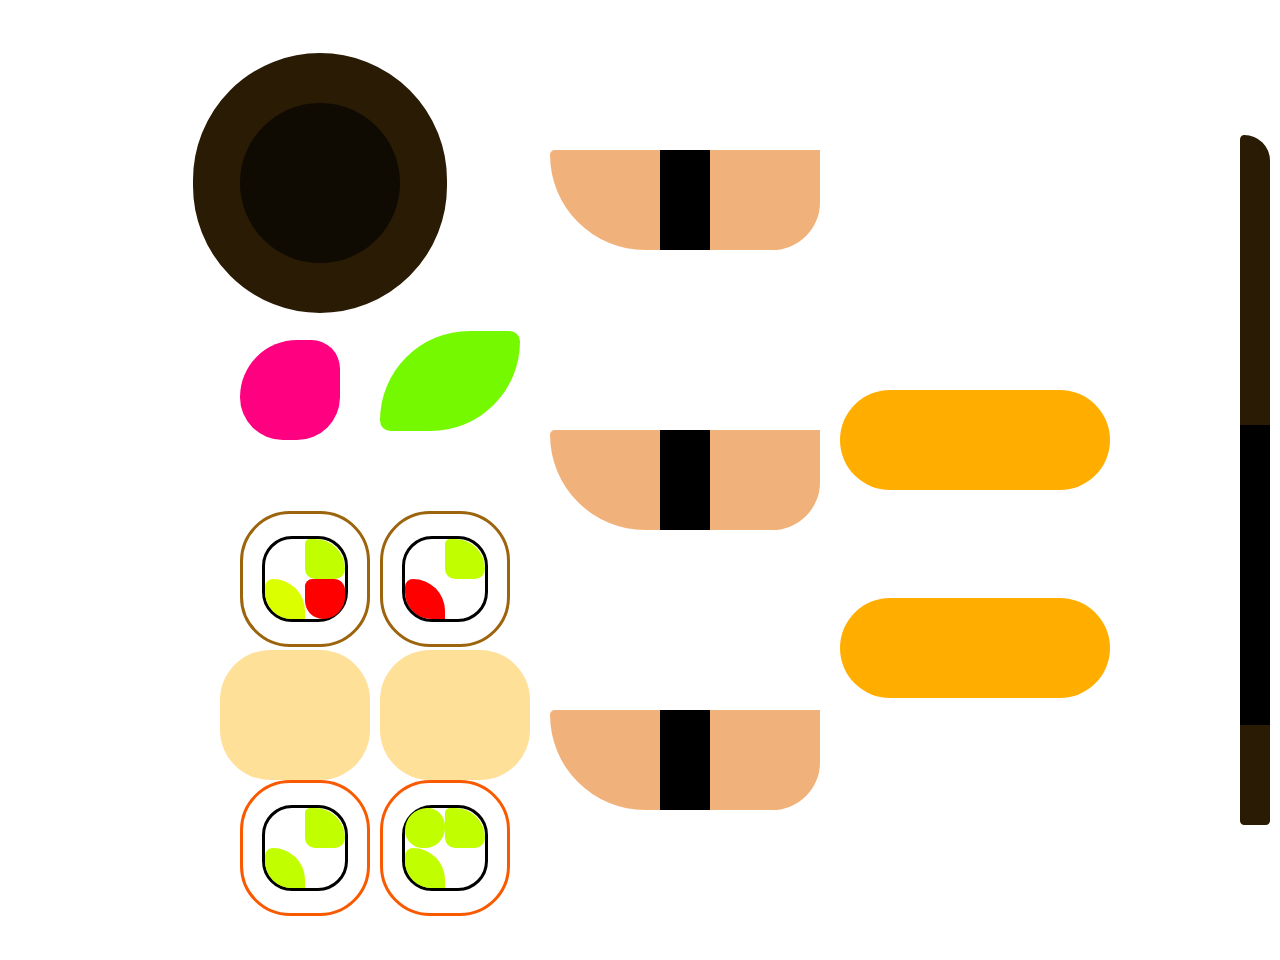
<file: index.html>
<!DOCTYPE html>
<html lang="en">
<head>
    <meta charset="UTF-8">
    <meta http-equiv="X-UA-Compatible" content="IE=edge">
    <meta name="viewport" content="width=device-width, initial-scale=1.0">
    <link rel="stylesheet" href="./style.css">
    <title>Sushi</title>
</head>
<body>
    <div class="container">

        <div class="container-stricks">
            <div class="stricks1">
                <div class="headband"></div>
            </div>
            <div class="stricks2">
                <div class="headband2"></div>
            </div>
        </div>

        <div class="table-container">
            <div class="element1-container">
                <div class="Plate">
                    <div class="bottom-plate"></div>
                </div>
            </div>
            <div class="element2-container">
                <div class="dip"></div>
            </div>
            <div class="element3-container">
                    <div class="makis">
                        <div class="makis-interior">
                            <div class="verduras1"></div>
                            <div class="verduras2"></div>
                            <div class="verduras3"></div>
                            <div class="verduras4"></div>
                        </div>
                    </div>
            </div>
            <div class="element4-container">
                <div class="makis2">
                    <div class="makis2-interior">
                        <div class="verduras21"></div>
                        <div class="verduras22"></div>
                        <div class="verduras23"></div>
                        <div class="verduras24"></div>
                    </div>
                </div>
            </div>
            <div class="element5-container">
                    <div class="bread"></div>
            </div>
            <div class="element6-container">
                    <div class="bread2"></div>
            </div>
            <div class="element7-container">
                <div class="makis3">
                    <div class="makis3-interior">
                        <div class="verduras31"></div>
                        <div class="verduras32"></div>
                        <div class="verduras33"></div>
                        <div class="verduras34"></div>
                    </div>
                </div>
            </div>
            <div class="element8-container">
                <div class="makis4">
                    <div class="makis4-interior">
                        <div class="verduras41"></div>
                        <div class="verduras42"></div>
                        <div class="verduras43"></div>
                        <div class="verduras44"></div>
                    </div>
                </div>
            </div>
            <div class="element9-container">
                <div class="sauce"></div>
            </div>
            <div class="element10-container">
                <div class="inarizushi">
                    <div class="inarizushi-to-wrap"></div>
                </div>
            </div>
            <div class="element11-container">
                <div class="inarizushi2">
                    <div class="inarizushi2-to-wrap"></div>
                </div>
            </div>
            <div class="element12-container">
                <div class="inarizushi3">
                    <div class="inarizushi3-to-wrap"></div>
                </div>
            </div>
            <div class="element13-container">
                <div class="bread2"></div>
            </div>
            <div class="element14-container">
                <div class="bread3"></div>
            </div>
        </div>
    </div>
    
</body>
</html>
</file>
<file: style.css>
body{
    background-image:url(https://images.pexels.com/photos/131683/pexels-photo-131683.jpeg?auto=compress&cs=tinysrgb&dpr=1&w=500);
}

*{
    margin: 0px;
    padding: 0px;
}

.container{
    display: flex;
    justify-content: center;
    align-items: center;
    margin: 30px auto;
    
}

.container-stricks{
    position: fixed;
    margin-left: 1300px; 
    display: flex;
    gap: 40px;
}

.container-stricks .stricks1{
    background: #291B04;
    width: 30px;
    height: 690px;
    display: flex;
    align-items: flex-end;
    border-top-left-radius: 100px;
    border-top-right-radius: 600px;
    border-bottom-left-radius: 100px;
    border-bottom-right-radius: 100px;
}

.stricks1 .headband{
    background: #000000;
    width: 30px;
    height: 300px;
    margin-bottom: 100px;
}

.container-stricks .stricks2{
    background: #291B04;
    width: 30px;
    height: 690px;
    display: flex;
    align-items: flex-end;
    border-top-left-radius: 100px;
    border-top-right-radius: 600px;
    border-bottom-left-radius: 100px;
    border-bottom-right-radius: 100px;
}

.stricks2 .headband2{
    background: #000000;
    width: 30px;
    height: 300px;
    margin-bottom: 100px;
}

.table-container{
    background-image:url(https://images.pexels.com/photos/326333/pexels-photo-326333.jpeg?auto=compress&cs=tinysrgb&dpr=2&h=750&w=1260);
    width: 980px;
    height: 900px;
    display: grid;
    border-radius: 30px;
    grid-template: repeat(4, auto) / repeat(3, auto);
}

.element1-container{
    grid-column: 1 / 2;
    grid-row: 1 / 2;
    margin-left: 40px;
    margin-top: 20px;
    width: 260px;
    height: 260px
}

.element1-container .Plate{  
    background: #291B04; 
    height: 260px;
    border-radius: 200px;
    display: flex;
    align-items: center;
    justify-content: center;
    border-style: solid;
    border-color: white;
    margin: 0px;
}

.element1-container > .Plate > .bottom-plate {
    background:#0F0A02 ;
    width: 160px;
    height: 160px;
    border-radius: 200px;
}

.element2-container{
    grid-column: 1 /2;
    grid-row: 2 / 3;
    margin-left: 90px;
    margin-top: 10px;
    width: 100px;
    height: 100px;
}

.element2-container .dip{
    background: #FF0080;
    height: 100px;
    border-top-left-radius: 400px;
    border-top-right-radius: 200px;
    border-bottom-left-radius: 300px;
    border-bottom-right-radius: 300px;
}

.element3-container{
    grid-column: 1 / 2;
    grid-row: 3 / 4;
    margin-left: 90px;
    margin-top: 1px;
    width: 130px;
    height: 130px;
}

.element3-container .makis{
    background: white;
    height: 130px;
    border-style: solid;
    border-color: #9C640C;
    border-radius: 50px;
    display: flex;
    align-items: center;
    justify-content: center;
}
.element3-container > .makis > .makis-interior{ 
    border-style: solid;
    border-color: black;
    border-radius: 30px;
    width: 80px;
    height: 80px;
    display: grid;
    grid-template: repeat(2, 40px) / repeat(2, 40px);
}

.makis-interior .verduras1{
    grid-column: 1 / 2;
    grid-row: 1 / 2;
    width: 40px;
    height: 40px;
}

.makis-interior .verduras2{
    grid-column: 2 / 3;
    grid-row: 1 / 2;
    background:#C1FF00;
    width: 40px;
    height: 40px;
    border-top-left-radius: 5px;
    border-top-right-radius: 30px;
    border-bottom-left-radius: 10px;
    border-bottom-right-radius: 10px;
}

.makis-interior .verduras3{
    grid-column: 2 / 3;
    grid-row: 2 / 3;
    background:#FF0000;
    width: 40px;
    height: 40px;
    border-top-left-radius: 10px;
    border-top-right-radius: 15px;
    border-bottom-right-radius: 30px;
    border-bottom-left-radius: 25px;
}

.makis-interior .verduras4{
    grid-column: 1 / 2;
    grid-row: 2 / 3;
    background: #DCFF00;
    width: 40px;
    height: 40px;
    border-top-left-radius: 15px;
    border-top-right-radius: 60px;
    border-bottom-left-radius: 50px;
}

.element4-container{
    grid-column: 1 / 3;
    grid-row: 3 / 4;
    margin-left: 230px;
    margin-top: 1px;
    width: 130px;
    height: 130px;
}

.element4-container .makis2{
    background: white;
    height: 130px;
    border-style: solid;
    border-color: #9C640C;
    border-radius: 50px;
    display: flex;
    align-items: center;
    justify-content: center;
}

.element4-container > .makis2 > .makis2-interior{ 
    border-style: solid;
    border-color: black;
    border-radius: 30px;
    width: 80px;
    height: 80px;
    display: grid;
    grid-template: repeat(2, 40px) / repeat(2, 40px);
}

.makis2-interior .verduras21{
    grid-column: 1 / 2;
    grid-row: 1 / 2;
    width: 40px;
    height: 40px;
}

.makis2-interior .verduras22{
    grid-column: 2 / 3;
    grid-row: 1 / 2;
    background:#C1FF00;
    width: 40px;
    height: 40px;
    border-top-left-radius: 5px;
    border-top-right-radius: 30px;
    border-bottom-left-radius: 10px;
    border-bottom-right-radius: 10px;
}

.makis2-interior .verduras23{
    grid-column: 2 / 3;
    grid-row: 2 / 3;
    width: 40px;
    height: 40px;

}

.makis2-interior .verduras24{
    grid-column: 1 / 2;
    grid-row: 2 / 3;
    background: #FF0000;
    width: 40px;
    height: 40px;
    border-top-left-radius: 15px;
    border-top-right-radius: 60px;
    border-bottom-left-radius: 50px;
}

.element5-container{
    grid-column: 1 / 2;
    grid-row: 3 / 5;
    margin-left: 70px;
    margin-top: 140px;
    width: 150px;
}

.element5-container .bread{
    background: #FFE099;
    height: 130px;
    border-radius: 50px;
}

.element6-container{
    grid-column: 1 / 2;
    grid-row: 3 / 5;
    margin-left: 230px;
    margin-top: 140px;
    width: 150px;
}

.element6-container .bread2{
    background: #FFE099;
    height: 130px;
    border-radius: 50px;
}

.element7-container{
    grid-column: 1 / 3;
    grid-row: 4 / 5;
    margin-left: 90px;
    margin-top: 120px;
    width: 130px;
    height: 130px;
}

.element7-container .makis3{
    background: white;
    height: 130px;
    border-style: solid;
    border-color: #F95A00;
    border-radius: 50px;
    display: flex;
    align-items: center;
    justify-content: center;
}

.element7-container > .makis3 > .makis3-interior{ 
    border-style: solid;
    border-color: black;
    border-radius: 30px;
    width: 80px;
    height: 80px;
    display: grid;
    grid-template: repeat(2, 40px) / repeat(2, 40px);
}

.makis3-interior .verduras31{
    grid-column: 1 / 2;
    grid-row: 1 / 2;
    width: 40px;
    height: 40px;
}

.makis3-interior .verduras32{
    grid-column: 2 / 3;
    grid-row: 1 / 2;
    background:#C1FF00;
    width: 40px;
    height: 40px;
    border-top-left-radius: 5px;
    border-top-right-radius: 30px;
    border-bottom-left-radius: 10px;
    border-bottom-right-radius: 10px;
}

.makis3-interior .verduras33{
    grid-column: 2 / 3;
    grid-row: 2 / 3;
    width: 40px;
    height: 40px;

}

.makis3-interior .verduras34{
    grid-column: 1 / 2;
    grid-row: 2 / 3;
    background: #C1FF00;
    width: 40px;
    height: 40px;
    border-top-left-radius: 15px;
    border-top-right-radius: 60px;
    border-bottom-left-radius: 50px;
}

.element8-container{
    grid-column: 1 / 3;
    grid-row: 4 / 5;
    margin-left: 230px;
    margin-top: 120px;
    width: 130px;
    height: 130px;
}

.element8-container .makis4{
    background: white;
    height: 130px;
    border-style: solid;
    border-color: #F95A00;
    border-radius: 50px;
    display: flex;
    align-items: center;
    justify-content: center;
}

.element8-container > .makis4 > .makis4-interior{ 
    border-style: solid;
    border-color: black;
    border-radius: 30px;
    width: 80px;
    height: 80px;
    display: grid;
    grid-template: repeat(2, 40px) / repeat(2, 40px);
}

.makis4-interior .verduras41{
    grid-column: 1 / 2;
    grid-row: 1 / 2;
    background:#C1FF00;
    width: 40px;
    height: 40px;
    border-top-left-radius: 100px;
    border-top-right-radius: 80px;
    border-bottom-left-radius: 80px;
    border-bottom-right-radius: 90px;
}

.makis4-interior .verduras42{
    grid-column: 2 / 3;
    grid-row: 1 / 2;
    background:#C1FF00;
    width: 40px;
    height: 40px;
    border-top-left-radius: 5px;
    border-top-right-radius: 30px;
    border-bottom-left-radius: 10px;
    border-bottom-right-radius: 10px;
}

.makis4-interior .verduras43{
    grid-column: 2 / 3;
    grid-row: 2 / 3;
    width: 40px;
    height: 40px;

}

.makis4-interior .verduras44{
    grid-column: 1 / 2;
    grid-row: 2 / 3;
    background: #C1FF00;
    width: 40px;
    height: 40px;
    border-top-left-radius: 15px;
    border-top-right-radius: 60px;
    border-bottom-left-radius: 50px;
}

.element9-container{
    grid-column: 1 / 2;
    grid-row: 2 / 3;
    margin-left: 230px;
    margin-top: 1px;
    width: 140px;
    height: 100px;
} 

.element9-container .sauce{
    height: 100px;
    background: #75F900;
    border-top-left-radius: 600px;
    border-top-right-radius: 70px;
    border-bottom-left-radius: 70px;
    border-bottom-right-radius: 600px;
} 

.element10-container{
    grid-column: 2 / 3;
    grid-row: 1 / 2;
    margin-left: 0.3px;
    margin-top: 120px;
    width: 270px;
    height: 100px;
   
} 

.element10-container .inarizushi{
    background: #F0B27A ;
    height: 100px;
    border-top-left-radius: 20px;
    border-bottom-left-radius: 400px;
    border-bottom-right-radius: 200px;
    display: flex;
    align-items: center;
    justify-content: center;
}

.inarizushi .inarizushi-to-wrap{
    background: #000000;
    height: 100px;
    width: 50px;
}

.element11-container{
    grid-column: 2 / 3;
    grid-row: 2 / 4;
    margin-left: 0.3px;
    margin-top: 100px;
    width: 270px;
    height: 100px;
   
} 

.element11-container .inarizushi2{
    background: #F0B27A ;
    height: 100px;
    border-top-left-radius: 20px;
    border-bottom-left-radius: 400px;
    border-bottom-right-radius: 200px;
    display: flex;
    align-items: center;
    justify-content: center;
}

.inarizushi2 .inarizushi2-to-wrap{
    background: #000000;
    height: 100px;
    width: 50px;
}

.element12-container{
    grid-column: 2 / 3;
    grid-row: 3 / 5;
    margin-left: 0.3px;
    margin-top: 200px;
    width: 270px;
    height: 100px;
   
} 

.element12-container .inarizushi3{
    background: #F0B27A;
    height: 100px;
    border-top-left-radius: 20px;
    border-bottom-left-radius: 400px;
    border-bottom-right-radius: 200px;
    display: flex;
    align-items: center;
    justify-content: center;
}

.inarizushi3 .inarizushi3-to-wrap{
    background: #000000;
    height: 100px;
    width: 50px;
}

.element13-container{
    grid-column: 3 / 4;
    grid-row: 2 / 3;
    margin-left: 0.3px;
    margin-top: 60px;
    width: 270px;
    height: 100px;
   
} 

.element13-container .bread2{
    background: #FFAE00;
    height: 100px;
    border-top-left-radius: 200px;
    border-top-right-radius: 200px;
    border-bottom-left-radius: 200px;
    border-bottom-right-radius: 200px;
    display: flex;
    align-items: center;
    justify-content: center;
}

.element14-container{
    grid-column: 3 / 4;
    grid-row: 3 / 5;
    margin-left: 0.3px;
    margin-top: 88px;
    width: 270px;
    height: 100px;
   
} 

.element14-container .bread3{
    background: #FFAE00;
    height: 100px;
    border-top-left-radius: 200px;
    border-top-right-radius: 200px;
    border-bottom-left-radius: 200px;
    border-bottom-right-radius: 200px;
    display: flex;
    align-items: center;
    justify-content: center;
}
</file>
